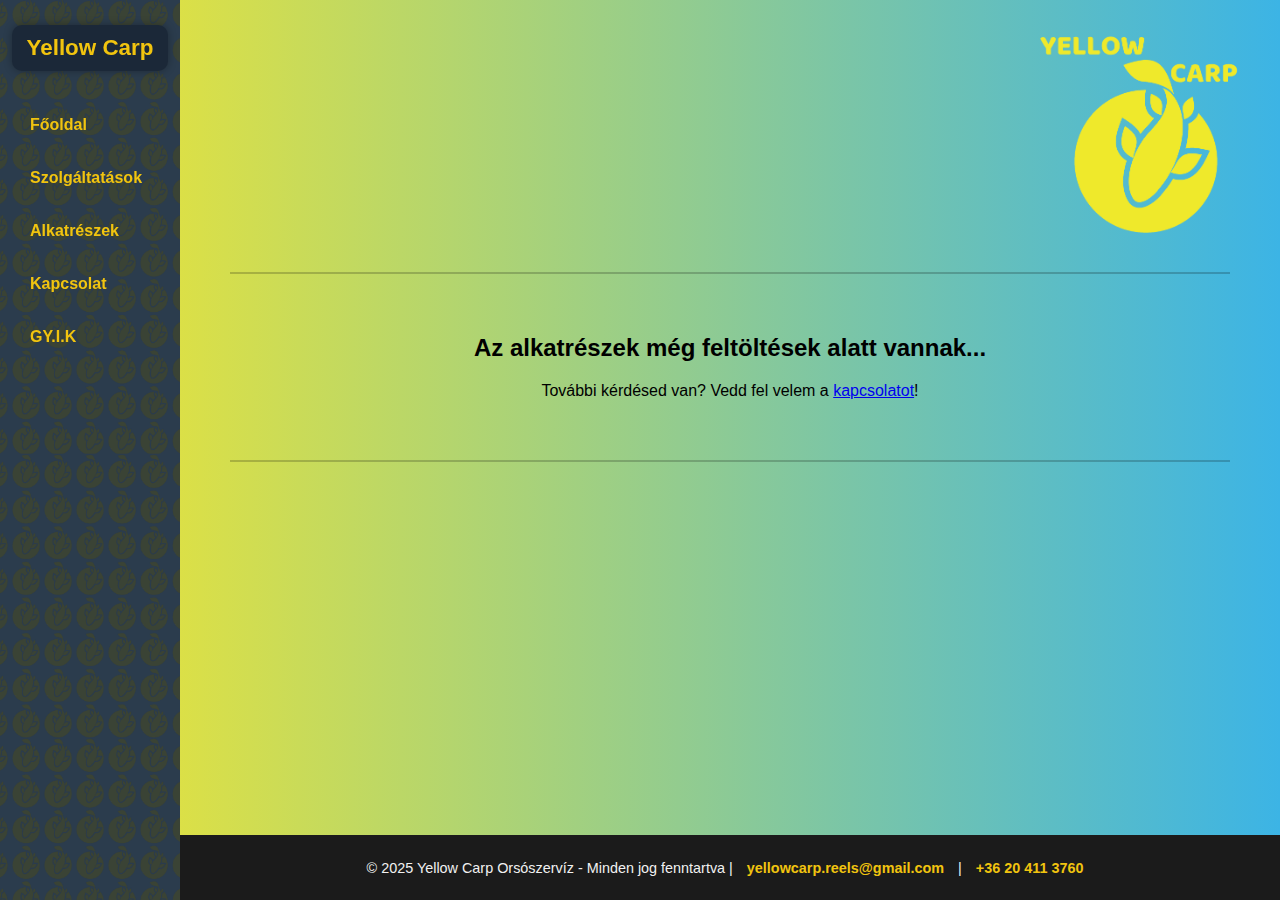
<file: alkatreszekfeltoltesalatt.html>
<!DOCTYPE html>
<html lang="hu">
<head>
  <meta charset="UTF-8">
  <meta name="viewport" content="width=device-width, initial-scale=1.0">
  <title>Yellow Carp - Alkatrészek</title>
  <link rel="icon" type="image/png" href="/logo.png?v=2">
  <style>
    html, body {
      margin: 0;
      padding: 0;
      min-height: 100vh;
      display: flex;
      flex-direction: column;
      font-family: Arial, sans-serif;
      background: linear-gradient(to right, #f5e72d, #3cb4e5);
      color: #000;
    }

    .page-container {
      display: flex;
      flex: 1;
      min-height: 100vh;
    }

    .sidebar {
      position: fixed;
      top: 0;
      left: 0;
      width: 180px;
      height: 100vh;
      color: #f1c40f;
      display: flex;
      flex-direction: column;
      align-items: center;
      padding-top: 10px;
      z-index: 1000;
      background-image: url('sav.png');
      background-repeat: repeat;
      background-size: 800px;
      background-position: center;
      transition: transform 0.3s ease;
    }

    .sidebar h2 {
      text-align: center;
      font-size: 1.4em;
      background-color: #1b2838;
      padding: 10px 15px;
      border-radius: 10px;
      margin: 15px 0 25px 0;
      color: #f1c40f;
      box-shadow: 0 0 8px rgba(0,0,0,0.3);
    }

    .sidebar ul {
      list-style: none;
      padding: 0;
      margin: 0;
      width: 100%;
    }

    .sidebar ul li a {
      color: #f1c40f;
      text-decoration: none;
      font-weight: bold;
      display: block;
      padding: 15px 20px;
      transition: all 0.3s ease;
      border-radius: 6px;
      margin: 5px 10px;
    }

    .sidebar ul li a:hover {
      background-color: #3cb4e5;
      color: #fff;
      transform: scale(1.05);
      box-shadow: 0 0 10px rgba(0,0,0,0.3);
    }

    .main-area {
      display: flex;
      flex-direction: column;
      flex: 1;
      margin-left: 180px;
    }

    .main-content {
      flex-grow: 1;
      padding: 50px;
      position: relative;
    }

    header h1 {
      font-size: 1.8em;
      margin-bottom: 100px;
	  text-align: center;
    }

    /* --- Keresőmező --- */
    .search-bar {
      margin-bottom: 30px;
      display: flex;
      justify-content: center;
    }
	
	
    .separator {
      margin: 60px 0;
      height: 2px;
      background: rgba(0,0,0,0.2);
    }

    .search-bar input {
      width: 60%;
      padding: 10px 15px;
      border-radius: 20px;
      border: 1px solid #999;
      font-size: 1em;
    }

    /* --- Alkatrész rács --- */
    .parts-grid {
      display: grid;
      grid-template-columns: repeat(auto-fit, minmax(220px, 1fr));
      gap: 20px;
    }

    .part-card {
      background-color: rgba(255,255,255,0.8);
      border-radius: 10px;
      padding: 15px;
      text-align: center;
      box-shadow: 0 0 8px rgba(0,0,0,0.2);
      transition: transform 0.2s;
      cursor: pointer;
    }

    .part-card:hover {
      transform: translateY(-5px);
    }

    .part-card img {
      width: 100%;
      height: 150px;
      object-fit: cover;
      border-radius: 8px;
      margin-bottom: 10px;
    }

    .part-name {
      font-weight: bold;
      font-size: 1.1em;
      margin-bottom: 5px;
    }

    .part-desc {
      font-size: 0.9em;
      color: #333;
      margin-bottom: 10px;
    }

    .stock {
      font-weight: bold;
      padding: 5px 10px;
      border-radius: 15px;
      display: inline-block;
      font-size: 0.9em;
    }

    .in-stock {
      background-color: #27ae60;
      color: #fff;
    }

    .out-stock {
      background-color: #e74c3c;
      color: #fff;
    }

    .bottom-bar {
      background-color: #1b1b1b;
      color: #f1f1f1;
      text-align: center;
      padding: 10px;
      font-size: 0.9em;
      margin-top: auto;
    }

    .bottom-bar a {
      color: #f1c40f;
      text-decoration: none;
      font-weight: bold;
      margin: 0 10px;
    }

    .bottom-bar a:hover {
      text-decoration: underline;
    }

    /* --- Modális ablak stílusa --- */
    .modal {
      display: none;
      position: fixed;
      z-index: 2000;
      left: 0;
      top: 0;
      width: 100%;
      height: 100%;
      background-color: rgba(0, 0, 0, 0.5);
      overflow: auto;
      padding-top: 10px;
    }

    .modal-content {
      background-color: #fff;
      margin: 5% auto;
      padding: 20px;
      border: 1px solid #888;
      width: 80%;
      border-radius: 10px;
      box-shadow: 0 0 20px rgba(0, 0, 0, 0.1);
      max-width: 600px;
    }

    .close {
      color: #aaa;
      float: right;
      font-size: 28px;
      font-weight: bold;
    }

    .close:hover,
    .close:focus {
      color: black;
      text-decoration: none;
      cursor: pointer;
    }
	
	.corner-logo {
      position: absolute;
      top: 10px;
      right: 10px;
      width: 250px;
      height: auto;
      border: none;
      box-shadow: none;
      object-fit: contain;
	  background: none;
    }

    @media (max-width: 768px) {
      .sidebar {
        position: static;
        width: 100%;
        height: auto;
        flex-direction: row;
        justify-content: space-around;
      }
      .main-area {
        margin-left: 0;
      }
    }
  </style>
  <link rel="stylesheet" href="mobilealkatreszek.css">
</head>
<body>
<div class="hamburger" id="hamburger">
  <span></span>
  <span></span>
  <span></span>
</div>
  <div class="page-container">
    <div class="sidebar" id="sidebar">
      <h2>Yellow Carp</h2>
      <ul>
        <li><a href="index.html">Főoldal</a></li>
        <li><a href="szolgaltatasok.html">Szolgáltatások</a></li>
        <li><a href="alkatreszekfeltoltesalatt.html">Alkatrészek</a></li>
        <li><a href="kapcsolat.html">Kapcsolat</a></li>
		<li><a href="gyik.html">GY.I.K</a></li>
      </ul>
    </div>

    <div class="main-area">
      <div class="main-content">
		<img src="NagyLogo.png" alt="Yellow Carp logó" class="corner-logo">


		<br><br><br><br><br><br><br><br><br>
    <div class="separator"></div>
		<h2 style="text-align: center;">Az alkatrészek még feltöltések alatt vannak...</h2>
		<p style="text-align: center;">További kérdésed van? Vedd fel velem a <a href="kapcsolat.html">kapcsolatot</a>!
	<div class="separator"></div>


        <!-- Modális ablak -->
        <div id="myModal" class="modal">
          <div class="modal-content">
            <span class="close">&times;</span>
            <h2 id="modal-title"></h2>
            <p id="modal-desc"></p>
            <p id="modal-longdesc"></p>
          </div>
        </div>
      </div>

      <div class="bottom-bar">
        <p>© 2025 Yellow Carp Orsószervíz - Minden jog fenntartva | 
        <a href="mailto:yellowcarp.reels@gmail.com">yellowcarp.reels@gmail.com</a> | 
        <a href="tel:+36204113760">+36 20 411 3760</a></p>
      </div>
    </div>
  </div>

  <script>
    // Keresés (név + leírás)
    const searchInput = document.getElementById('searchInput');
    const partsGrid = document.getElementById('partsGrid');
    const partCards = partsGrid.getElementsByClassName('part-card');

    searchInput.addEventListener('keyup', () => {
      const filter = searchInput.value.toLowerCase();
      for (let card of partCards) {
        const name = card.querySelector('.part-name').textContent.toLowerCase();
        const desc = card.querySelector('.part-desc').textContent.toLowerCase();
        card.style.display = name.includes(filter) || desc.includes(filter) ? '' : 'none';
      }
    });

    // Modális ablak funkció
    const modal = document.getElementById('myModal');
    const closeModal = document.querySelector('.close');

    for (let card of partCards) {
      card.addEventListener('click', () => {
        const title = card.querySelector('.part-name').textContent;
        const desc = card.querySelector('.part-desc').textContent;
        const longdesc = card.dataset.longdesc || desc;

        document.getElementById('modal-title').textContent = title;
        document.getElementById('modal-desc').textContent = desc;
        document.getElementById('modal-longdesc').textContent = longdesc;

        modal.style.display = "block";
      });
    }

    closeModal.addEventListener('click', () => {
      modal.style.display = "none";
    });

    window.addEventListener('click', (event) => {
      if (event.target === modal) {
        modal.style.display = "none";
      }
    });
	
	const hamburger = document.getElementById("hamburger");
	const sidebar = document.getElementById("sidebar");

	hamburger.addEventListener("click", () => {
	  sidebar.classList.toggle("active");
	});
  </script>
</body>
</html>
</file>
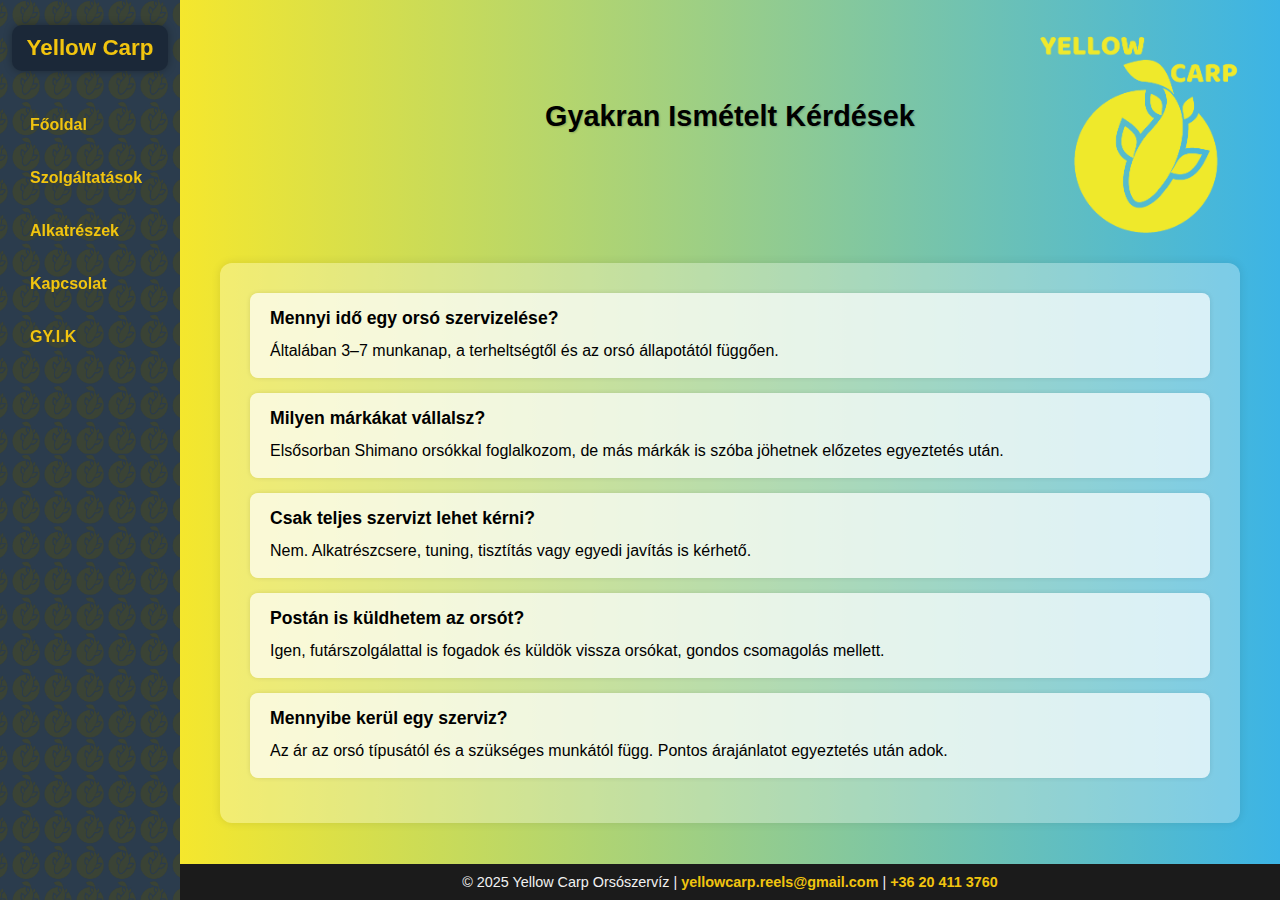
<file: gyik.html>
<!DOCTYPE html>
<html lang="hu">
<head>
  <meta charset="UTF-8">
  <meta name="viewport" content="width=device-width, initial-scale=1.0">
  <title>Yellow Carp - GY.I.K</title>
  <link rel="icon" type="image/png" href="/logo.png?v=2">

  <style>
    html, body {
      margin: 0;
      padding: 0;
      min-height: 100vh;
      display: flex;
      flex-direction: column;
      font-family: Arial, sans-serif;
      background: linear-gradient(to right, #f5e72d, #3cb4e5);
      color: #000;
    }

    .page-container {
      display: flex;
      flex: 1;
    }
	
    .corner-logo {
      position: absolute;
      top: 0px;
      right: 10px;
      width: 250px;
      height: auto;
      border: none;
      box-shadow: none;
      object-fit: contain;
      background: none;
    }


    .sidebar {
      position: fixed;
      top: 0;
      left: 0;
      width: 180px;
      height: 100vh;
      color: #f1c40f;
      display: flex;
      flex-direction: column;
      align-items: center;
      padding-top: 10px;
      z-index: 1000;
      background-image: url('sav.png');
      background-repeat: repeat;
      background-size: 800px;
      background-position: center;
    }

    .sidebar h2 {
      text-align: center;
      font-size: 1.4em;
      background-color: #1b2838;
      padding: 10px 15px;
      border-radius: 10px;
      margin: 15px 0 25px 0;
      color: #f1c40f;
      box-shadow: 0 0 8px rgba(0,0,0,0.3);
    }

    .sidebar ul {
      list-style: none;
      padding: 0;
      margin: 0;
      width: 100%;
    }

    .sidebar ul li {
      width: 100%;
      text-align: left;
    }

    .sidebar ul li a {
      color: #f1c40f;
      text-decoration: none;
      font-weight: bold;
      display: block;
      padding: 15px 20px;
      transition: all 0.3s ease;
      border-radius: 6px;
      margin: 5px 10px;
    }

    .sidebar ul li a:hover {
      background-color: #3cb4e5;
      color: #fff;
      transform: scale(1.05);
      box-shadow: 0 0 10px rgba(0,0,0,0.3);
    }

    /* --- Hamburger --- */
    .hamburger {
      display: none;
      position: fixed;
      top: 15px;
      left: 15px;
      width: 30px;
      height: 25px;
      flex-direction: column;
      justify-content: space-between;
      cursor: pointer;
      z-index: 2000;
    }

    .hamburger span {
      height: 4px;
      background-color: #f1c40f;
      border-radius: 2px;
    }

    .main-area {
      display: flex;
      flex-direction: column;
      flex: 1;
      margin-left: 180px;
      background: linear-gradient(to right, #f5e72d, #3cb4e5);
    }

    .main-content {
      flex-grow: 1;
      padding: 40px;
      display: flex;
      flex-direction: column;
      position: relative;
      margin-top: 10px; /* ez tolja lejjebb a tartalmat a logó alatt */
    }

    header h1 {
      font-size: 1.8em;
      color: #000;
      margin-bottom: 130px;
      text-shadow: 1px 1px 2px rgba(0,0,0,0.2);
	  text-align: center;
	  margin-top: 50px;
    }
	h1 {
    font-size: 1.5em;
    margin-top: 60px;
    margin-bottom: 40px;
    text-align: left;
  }

    /* --- GYIK --- */
    .faq-section {
      background-color: rgba(255,255,255,0.3);
      padding: 30px;
      border-radius: 12px;
      box-shadow: 0 0 10px rgba(0,0,0,0.1);
    }

    .faq-item {
      background-color: rgba(255,255,255,0.7);
      border-radius: 8px;
      padding: 15px 20px;
      margin-bottom: 15px;
      box-shadow: 0 0 5px rgba(0,0,0,0.1);
    }

    .faq-item h3 {
      margin: 0 0 10px 0;
      font-size: 1.1em;
      color: #000;
    }

    .faq-item p {
      margin: 0;
      font-size: 1em;
      line-height: 1.5;
    }

    .bottom-bar {
      background-color: #1b1b1b;
      color: #f1f1f1;
      text-align: center;
      padding: 10px;
      font-size: 0.9em;
      margin-top: auto;
    }

    .bottom-bar a {
      color: #f1c40f;
      text-decoration: none;
      font-weight: bold;
    }

    }
  </style>
    <link rel="stylesheet" href="mobileindex.css">
</head>

<body>

<div class="hamburger" id="hamburger">
  <span></span>
  <span></span>
  <span></span>
</div>

<div class="page-container">
  <div class="sidebar" id="sidebar">
    <h2>Yellow Carp</h2>
    <ul>
      <li><a href="index.html">Főoldal</a></li>
      <li><a href="szolgaltatasok.html">Szolgáltatások</a></li>
      <li><a href="alkatreszek.html">Alkatrészek</a></li>
      <li><a href="kapcsolat.html">Kapcsolat</a></li>
      <li><a href="gyik.html">GY.I.K</a></li>
    </ul>
  </div>

  <div class="main-area">
    <div class="main-content">
      <header>
        <h1>Gyakran Ismételt Kérdések</h1>
      </header>
		<img src="NagyLogo.png" alt="Yellow Carp logó" class="corner-logo">
      <section class="faq-section">

        <div class="faq-item">
          <h3>Mennyi idő egy orsó szervizelése?</h3>
          <p>Általában 3–7 munkanap, a terheltségtől és az orsó állapotától függően.</p>
        </div>

        <div class="faq-item">
          <h3>Milyen márkákat vállalsz?</h3>
          <p>Elsősorban Shimano orsókkal foglalkozom, de más márkák is szóba jöhetnek előzetes egyeztetés után.</p>
        </div>

        <div class="faq-item">
          <h3>Csak teljes szervizt lehet kérni?</h3>
          <p>Nem. Alkatrészcsere, tuning, tisztítás vagy egyedi javítás is kérhető.</p>
        </div>

        <div class="faq-item">
          <h3>Postán is küldhetem az orsót?</h3>
          <p>Igen, futárszolgálattal is fogadok és küldök vissza orsókat, gondos csomagolás mellett.</p>
        </div>

        <div class="faq-item">
          <h3>Mennyibe kerül egy szerviz?</h3>
          <p>Az ár az orsó típusától és a szükséges munkától függ. Pontos árajánlatot egyeztetés után adok.</p>
        </div>

      </section>
    </div>

    <div class="bottom-bar">
      © 2025 Yellow Carp Orsószervíz |
      <a href="mailto:yellowcarp.reels@gmail.com">yellowcarp.reels@gmail.com</a> |
      <a href="tel:+36204113760">+36 20 411 3760</a>
    </div>
  </div>
</div>

<script>
  const hamburger = document.getElementById('hamburger');
  const sidebar = document.getElementById('sidebar');

  hamburger.addEventListener('click', () => {
    sidebar.classList.toggle('active');
  });
</script>

</body>
</html>
</file>
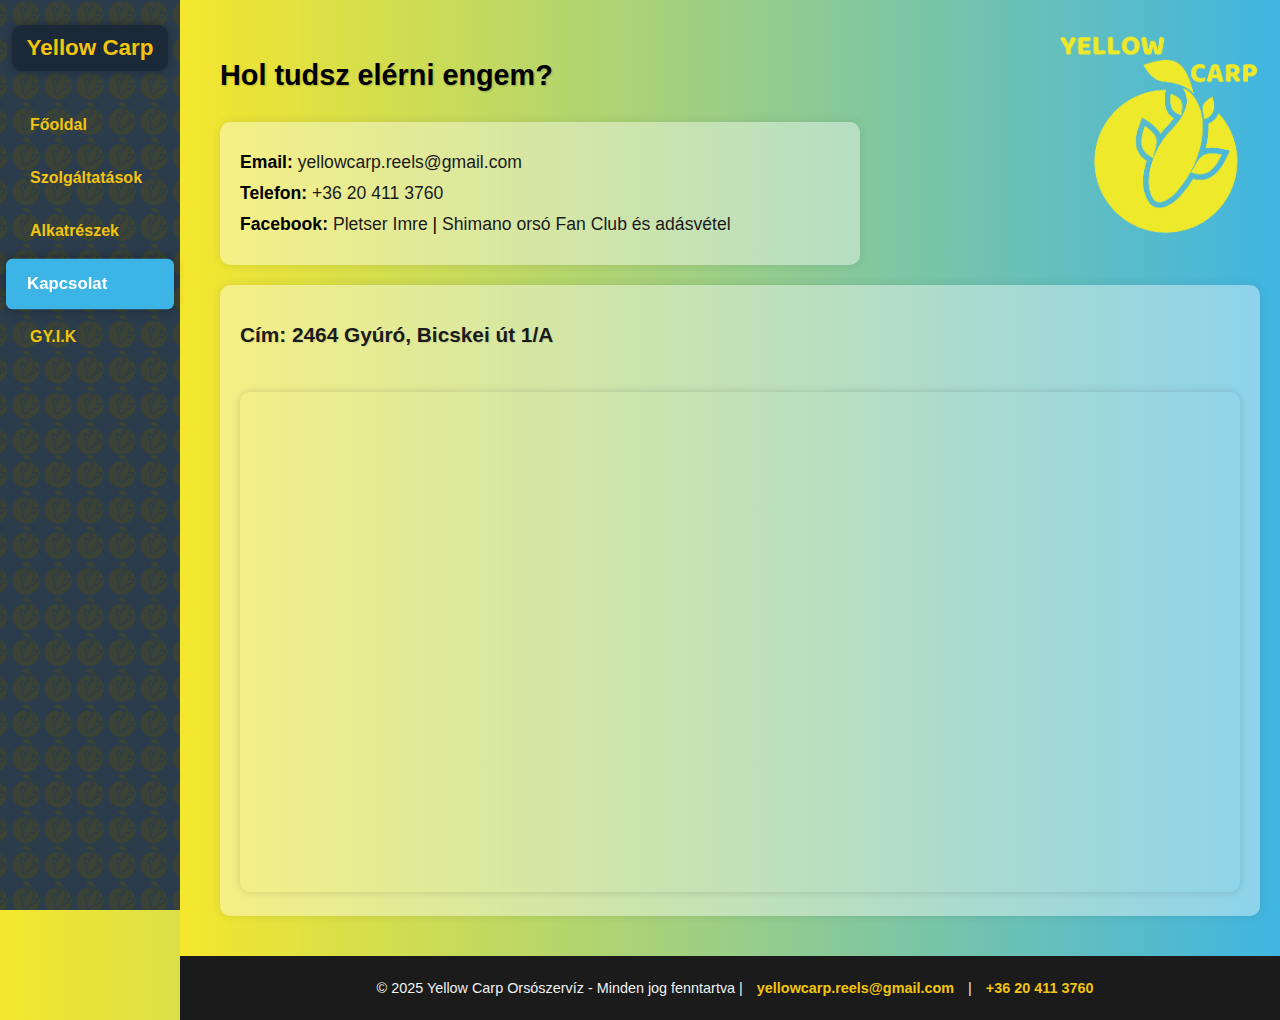
<file: kapcsolat.html>
<!DOCTYPE html>
<html lang="hu">
<head>
  <meta charset="UTF-8">
  <meta name="viewport" content="width=device-width, initial-scale=1.0">
  <title>Yellow Carp - Kapcsolat</title>
  <link rel="icon" type="image/png" href="/logo.png?v=2">
  <style>
    html, body {
      margin: 0;
      padding: 0;
      min-height: 100vh;
      display: flex;
      flex-direction: column;
      font-family: Arial, sans-serif;
      background: linear-gradient(to right, #f5e72d, #3cb4e5);
      color: #000;
    }

    .page-container {
      display: flex;
      flex: 1;
      min-height: 100vh;
    }

	.sidebar ul li a.active {
	  background-color: #3cb4e5;
	  color: #fff;
	  box-shadow: 0 0 10px rgba(0,0,0,0.3);
	  transform: scale(1.05);
	}
	
    .sidebar {
      position: fixed;
      top: 0;
      left: 0;
      width: 180px;
      height: 100vh;
      color: #f1c40f;
      display: flex;
      flex-direction: column;
      align-items: center;
      padding-top: 10px;
      z-index: 1000;
      background-image: url('sav.png');
      background-repeat: repeat;
      background-size: 800px;
      background-position: center;
    }

    .sidebar h2 {
      text-align: center;
      font-size: 1.4em;
      background-color: #1b2838;
      padding: 10px 15px;
      border-radius: 10px;
      margin: 15px 0 25px 0;
      color: #f1c40f;
      box-shadow: 0 0 8px rgba(0,0,0,0.3);
    }

    .sidebar ul {
      list-style: none;
      padding: 0;
      margin: 0;
      width: 100%;
    }

    .sidebar ul li {
      width: 100%;
      text-align: left;
    }

    .sidebar ul li a {
      color: #f1c40f;
      text-decoration: none;
      font-weight: bold;
      display: block;
      padding: 15px 20px;
      transition: all 0.3s ease;
      border-radius: 6px;
      margin: 5px 10px;
    }

    .sidebar ul li a:hover {
      background-color: #3cb4e5;
      color: #fff;
      transform: scale(1.05);
      box-shadow: 0 0 10px rgba(0,0,0,0.3);
    }

    .main-area {
      display: flex;
      flex-direction: column;
      flex: 1;
      margin-left: 180px;
      background: linear-gradient(to right, #f5e72d, #3cb4e5);
    }

    .main-content {
      flex-grow: 1;
      padding: 40px;
      display: flex;
      flex-direction: column;
      position: relative;
    }

    header h1 {
      font-size: 1.8em;
      color: #000;
      margin-bottom: 30px;
      text-shadow: 1px 1px 2px rgba(0,0,0,0.2);
    }

    .corner-logo {
      position: absolute;
      top: 10px;
      right: 10px;
      width: 250px;
      height: auto;
      border: none;
      box-shadow: none;
      object-fit: contain;
      background: none;
    }

    .contact-info {
      background-color: rgba(255, 255, 255, 0.4);
      padding: 20px;
      border-radius: 10px;
      box-shadow: 0 0 10px rgba(0,0,0,0.1);
      max-width: 600px;
    }

    .contact-info p {
      font-size: 1.1em;
      margin: 10px 0;
    }

    .contact-info a {
      color: #1b1b1b;
      text-decoration: none;
      font-weight: normal;
    }

    .contact-info a:hover {
      color: #3cb4e5;
    }

    iframe {
      margin-top: 30px;
      border-radius: 10px;
      border: none;
      box-shadow: 0 0 10px rgba(0,0,0,0.2);
      width: 100%;
      height: 300px;
    }

    .bottom-bar {
      background-color: #1b1b1b;
      color: #f1f1f1;
      text-align: center;
      padding: 10px;
      font-size: 0.9em;
      width: auto;
      margin-top: auto;
    }

    .bottom-bar a {
      color: #f1c40f;
      text-decoration: none;
      font-weight: bold;
      margin: 0 10px;
    }

    .bottom-bar a:hover {
      text-decoration: underline;
    }

    .map-container {
      background-color: rgba(255, 255, 255, 0.4);
      padding: 20px;
      border-radius: 10px;
      box-shadow: 0 0 10px rgba(0,0,0,0.1);
      width: 1000px;
      margin-top: 20px;
      text-align: left;
    }

    .map-container h2 {
      font-size: 1.3em;
      margin-bottom: 15px;
      color: #1b1b1b;
      text-shadow: 1px 1px 1px rgba(0,0,0,0.1);
    }

    .map-container iframe {
      width: 100%;
      height: 500px;
      border: none;
      border-radius: 10px;
      box-shadow: 0 0 8px rgba(0,0,0,0.15);
    }

    @media (max-width: 768px) {
      .corner-logo {
        position: static;
        display: block;
        margin: 20px auto;
      }

      .sidebar {
        position: static;
        width: 100%;
        height: auto;
        flex-direction: row;
        justify-content: space-around;
      }

      .main-area {
        margin-left: 0;
      }
    }
  </style>
    <link rel="stylesheet" href="mobilegyik.css">
</head>
<body>

<div class="hamburger" id="hamburger">
  <span></span>
  <span></span>
  <span></span>
</div>
  <div class="page-container">
    <div class="sidebar" id="sidebar">
      <h2>Yellow Carp</h2>
      <ul>
        <li><a href="index.html">Főoldal</a></li>
        <li><a href="szolgaltatasok.html">Szolgáltatások</a></li>
        <li><a href="alkatreszekfeltoltesalatt.html">Alkatrészek</a></li>
        <li><a href="kapcsolat.html">Kapcsolat</a></li>
		<li><a href="gyik.html">GY.I.K</a></li>
      </ul>
    </div>

    <div class="main-area">
      <div class="main-content">
        <header>
          <h1>Hol tudsz elérni engem?</h1>
        </header>
        
		<img src="NagyLogo.png" alt="Yellow Carp logó" class="corner-logo">

        <div class="contact-info">
          <p><strong>Email:</strong> <a href="mailto:yellowcarp.reels@gmail.com">yellowcarp.reels@gmail.com</a></p>
          <p><strong>Telefon:</strong> <a href="tel:+36204113760">+36 20 411 3760</a></p>
		  <p><strong>Facebook:</strong> <a href= "https://www.facebook.com/profile.php?id=100080998879646&locale=hu_HU">Pletser Imre</a> | <a href="https://www.facebook.com/groups/228934489091153?locale=hu_HU">Shimano orsó Fan Club és adásvétel</a>
        </div>

        <div class="map-container">
          <h2>Cím: 2464 Gyúró, Bicskei út 1/A</h2>
          <iframe src="https://www.google.com/maps/embed?pb=!1m18!1m12!1m3!1d675.5169729722827!2d18.74080955417937!3d47.37159338549459!2m3!1f0!2f0!3f0!3m2!1i1024!2i768!4f13.1!3m3!1m2!1s0x476a09683f4d2eed%3A0x88a87c498137fe20!2sYellow%20Carp%20ors%C3%B3szerviz!5e0!3m2!1shu!2shu!4v1762366693689!5m2!1shu!2shu"></iframe>
        </div>
      </div>

      <div class="bottom-bar">
        <p>© 2025 Yellow Carp Orsószervíz - Minden jog fenntartva | 
        <a href="mailto:yellowcarp.reels@gmail.com">yellowcarp.reels@gmail.com</a> | 
        <a href="tel:+36204113760">+36 20 411 3760</a></p>
      </div>
    </div>
  </div>
  
  
  
  <script>
const hamburger = document.getElementById("hamburger");
const sidebar = document.getElementById("sidebar");

hamburger.addEventListener("click", () => {
  sidebar.classList.toggle("active");
});
</script>

<script>
document.addEventListener("DOMContentLoaded", function() {
  const currentPage = window.location.pathname.split("/").pop();
  const menuLinks = document.querySelectorAll(".sidebar a");

  menuLinks.forEach(link => {
    const linkPage = link.getAttribute("href");

    if (linkPage === currentPage || 
        (currentPage === "" && linkPage === "index.html")) {
      link.classList.add("active");
    }
  });
});
</script>
</body>
</html>
</file>
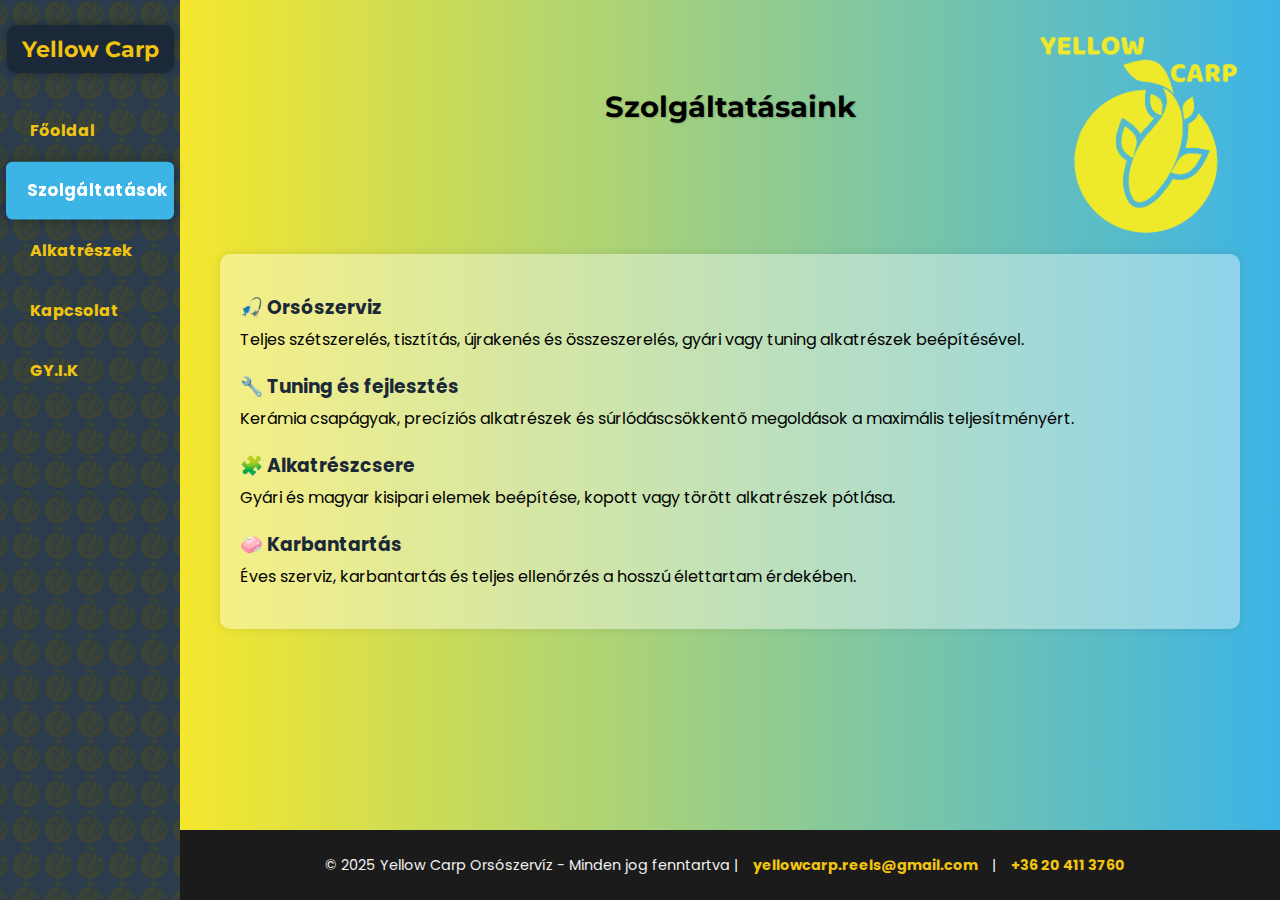
<file: szolgaltatasok.html>
<!DOCTYPE html>
<html lang="hu">
<head>
  <meta charset="UTF-8">
  <meta name="viewport" content="width=device-width, initial-scale=1.0">
  <link href="https://fonts.googleapis.com/css2?family=Poppins:wght@400;600;700&display=swap" rel="stylesheet">
  <link href="https://fonts.googleapis.com/css2?family=Montserrat:wght@400;500;600;700&display=swap" rel="stylesheet">
  <title>Yellow Carp - Szolgáltatások</title>
  <link rel="icon" type="image/png" href="/logo.png?v=2">
  <style>
    html, body {
      margin: 0;
      padding: 0;
      min-height: 100vh;
      display: flex;
      flex-direction: column;
      font-family: 'Poppins', sans-serif;
      background: linear-gradient(to right, #f5e72d, #3cb4e5);
      color: #000;
    }
	h1, h2, .sidebar h2 {
	  font-family: 'Montserrat', sans-serif;
	}

    .page-container {
      display: flex;
      flex: 1;
      min-height: 100vh;
    }
	
	.sidebar ul li a.active {
	  background-color: #3cb4e5;
	  color: #fff;
	  box-shadow: 0 0 10px rgba(0,0,0,0.3);
	  transform: scale(1.05);
	}

    .sidebar {
      position: fixed;
      top: 0;
      left: 0;
      width: 180px;
      height: 100vh;
      color: #f1c40f;
      display: flex;
      flex-direction: column;
      align-items: center;
      padding-top: 10px;
      z-index: 1000;
      background-image: url('sav.png');
      background-repeat: repeat;
      background-size: 800px;
      background-position: center;
    }

    .sidebar h2 {
      text-align: center;
      font-size: 1.4em;
      background-color: #1b2838;
      padding: 10px 15px;
      border-radius: 10px;
      margin: 15px 0 25px 0;
      color: #f1c40f;
      box-shadow: 0 0 8px rgba(0,0,0,0.3);
    }

    .sidebar ul {
      list-style: none;
      padding: 0;
      margin: 0;
      width: 100%;
    }

    .sidebar ul li {
      width: 100%;
      text-align: left;
    }

    .sidebar ul li a {
      color: #f1c40f;
      text-decoration: none;
      font-weight: bold;
      display: block;
      padding: 15px 20px;
      transition: all 0.3s ease;
      border-radius: 6px;
      margin: 5px 10px;
    }

    .sidebar ul li a:hover {
      background-color: #3cb4e5;
      color: #fff;
      transform: scale(1.05);
      box-shadow: 0 0 10px rgba(0,0,0,0.3);
    }

    .main-area {
      display: flex;
      flex-direction: column;
      flex: 1;
      margin-left: 180px;
      background: linear-gradient(to right, #f5e72d, #3cb4e5);
    }

    .main-content {
      flex-grow: 1;
      padding: 40px;
      display: flex;
      flex-direction: column;
      position: relative;
      margin-top: 30px; /* ez tolja lejjebb a tartalmat a logó alatt */
    }

    header h1 {
      font-size: 1.8em;
      color: #000;
      margin-bottom: 130px;
      text-shadow: 1px 1px 2px rgba(0,0,0,0.2);
	  text-align: center;
    }

    .corner-logo {
      position: absolute;
      top: 10px;
      right: 10px;
      width: 250px;
      height: auto;
      border: none;
      box-shadow: none;
      object-fit: contain;
      background: none;
    }

    .service-list {
      background-color: rgba(255,255,255,0.4);
      border-radius: 10px;
      padding: 20px;
      box-shadow: 0 0 10px rgba(0,0,0,0.1);
    }

    .service-item {
      margin-bottom: 20px;
    }

    .service-item h3 {
      color: #1b2838;
      margin-bottom: 5px;
    }

    .service-item p {
      margin: 0;
      font-size: 1em;
    }

    .bottom-bar {
      background-color: #1b1b1b;
      color: #f1f1f1;
      text-align: center;
      padding: 10px;
      font-size: 0.9em;
      width: auto;
      margin-top: auto;
    }

    .bottom-bar a {
      color: #f1c40f;
      text-decoration: none;
      font-weight: bold;
      margin: 0 10px;
    }

    .bottom-bar a:hover {
      text-decoration: underline;
    }

    @media (max-width: 768px) {
      .corner-logo {
        position: static;
        display: block;
        margin: 20px auto;
      }

      .sidebar {
        position: static;
        width: 100%;
        height: auto;
        flex-direction: row;
        justify-content: space-around;
      }

      .main-area {
        margin-left: 0;
      }

      .main-content {
        margin-top: 0;
      }
    }
  </style>
   <link rel="stylesheet" href="mobileszolgaltatasok.css">
</head>
<body>
<div class="hamburger" id="hamburger">
  <span></span>
  <span></span>
  <span></span>
</div>

  <div class="page-container">
    <div class="sidebar" id="sidebar">
      <h2>Yellow Carp</h2>
      <ul>
        <li><a href="index.html">Főoldal</a></li>
        <li><a href="szolgaltatasok.html">Szolgáltatások</a></li>
        <li><a href="alkatreszekfeltoltesalatt.html">Alkatrészek</a></li>
        <li><a href="kapcsolat.html">Kapcsolat</a></li>
		<li><a href="gyik.html">GY.I.K</a></li>
      </ul>
    </div>

    <div class="main-area">
      <img src="NagyLogo.png" alt="Yellow Carp logó" class="corner-logo">

      <div class="main-content">
        <header>
          <h1>Szolgáltatásaink</h1>
        </header>

        <div class="service-list">
          <div class="service-item">
            <h3>🎣 Orsószerviz</h3>
            <p>Teljes szétszerelés, tisztítás, újrakenés és összeszerelés, gyári vagy tuning alkatrészek beépítésével.</p>
          </div>

          <div class="service-item">
            <h3>🔧 Tuning és fejlesztés</h3>
            <p>Kerámia csapágyak, precíziós alkatrészek és súrlódáscsökkentő megoldások a maximális teljesítményért.</p>
          </div>

          <div class="service-item">
            <h3>🧩 Alkatrészcsere</h3>
            <p>Gyári és magyar kisipari elemek beépítése, kopott vagy törött alkatrészek pótlása.</p>
          </div>

          <div class="service-item">
            <h3>🧼 Karbantartás</h3>
            <p>Éves szerviz, karbantartás és teljes ellenőrzés a hosszú élettartam érdekében.</p>
          </div>
        </div>
      </div>

      <div class="bottom-bar">
        <p>© 2025 Yellow Carp Orsószervíz - Minden jog fenntartva | 
        <a href="mailto:yellowcarp.reels@gmail.com">yellowcarp.reels@gmail.com</a> | 
        <a href="tel:+36204113760">+36 20 411 3760</a></p>
      </div>
    </div>
  </div>
  
  <script>
const hamburger = document.getElementById("hamburger");
const sidebar = document.getElementById("sidebar");

hamburger.addEventListener("click", () => {
  sidebar.classList.toggle("active");
});
</script>
<script>
document.addEventListener("DOMContentLoaded", function() {
  const currentPage = window.location.pathname.split("/").pop();
  const menuLinks = document.querySelectorAll(".sidebar a");

  menuLinks.forEach(link => {
    const linkPage = link.getAttribute("href");

    if (linkPage === currentPage || 
        (currentPage === "" && linkPage === "index.html")) {
      link.classList.add("active");
    }
  });
});
</script>
</body>
</html>
</file>
<file: mobilealkatreszek.css>
/* MOBILE ALKATRÉSZEK */

@media (max-width: 768px) {

  /* HAMBURGER */
  .hamburger {
    display: flex;
    position: fixed;
    top: 15px;
    left: 15px;
    width: 30px;
    height: 25px;
    flex-direction: column;
    justify-content: space-between;
    cursor: pointer;
    z-index: 2000;
  }

  .hamburger span {
    height: 4px;
    background-color: #f1c40f;
    border-radius: 2px;
  }

  /* SIDEBAR – INDEX MINTA */
  .sidebar {
    position: fixed;
    top: 0;
    left: 0;
    transform: translateX(-100%);
    transition: transform 0.3s ease;
    width: 180px;
    height: 100vh;
    z-index: 1000;

    background-image: url('sav.png');
    background-repeat: repeat;
    background-size: 800px;
    background-position: center;
  }

  .sidebar.active {
    transform: translateX(0);
  }

  /* MAIN */
  .main-area {
    margin-left: 0;
  }

  .main-content {
    padding: 20px;
    position: relative;
  }

  /* HEADER */
  header h1 {
    font-size: 1.5em;
    margin-top: 0;
    margin-bottom: 40px;
    text-align: center;
  }

  /* LOGÓ */
  .corner-logo {
    position: absolute;
    top: 120px;
    right: 15px;
    width: 110px;
  }

  /* KERESŐ */
  .search-bar input {
    width: 100%;
    font-size: 0.95em;
  }

  /* GRID */
  .parts-grid {
    grid-template-columns: 1fr;
    gap: 15px;
  }

  .part-card img {
    height: 160px;
  }

  .part-name {
    font-size: 1em;
  }

  .part-desc {
    font-size: 0.9em;
  }

  .bottom-bar {
    font-size: 0.85em;
    padding: 8px;
  }
}

/* 480px */
@media (max-width: 480px) {

  header h1 {
    font-size: 1.3em;
  }

  .corner-logo {
    width: 90px;
    top: 110px;
  }

  .part-card img {
    height: 140px;
  }
}
</file>
<file: mobileindex.css>
/* Mobile specifikus felülírások 768px alatt */
@media (max-width: 768px) {

  /* Hamburger látható */
  .hamburger {
    display: flex;
  }

  /* Sidebar alapból elrejtve */
  .sidebar {
    position: fixed;
    left: -100%;
    width: 200px;
    height: 100vh;
    padding-top: 20px;
    background-size: cover;
    transition: transform 0.3s ease;
    z-index: 1000;
  }

  .sidebar.active {
    transform: translateX(100%);
  }

  .sidebar h2 {
    font-size: 1.6em;
    padding: 12px 15px;
    margin-bottom: 20px;
  }

  .sidebar ul li a {
    padding: 12px 15px;
    margin: 4px 8px;
    font-size: 1em;
  }

  /* Main content margó nélkül */
  .main-area {
    margin-left: 0;
  }

  .main-content {
    padding: 20px;
  }

  .corner-logo {
    position: static;
    display: block;
    margin: 20px auto;
    width: 200px;
  }

  .intro-text {
    font-size: 1em;
    max-width: 100%;
  }

  /* Posts grid mobilon 1 oszlop */
  .posts-grid {
    display: grid;
    grid-template-columns: 1fr;
    gap: 16px;
  }

  .post-card {
    min-height: auto;
    padding: 14px;
  }

  .post-image {
    height: 180px;
  }

  .post-card p {
    font-size: 0.95em;
    -webkit-line-clamp: 4; /* kevesebb sor mobilon */
  }

  /* Post gallery mobilon */
  .post-gallery img {
    width: 48%;
    margin-bottom: 10px;
  }

  /* Modal kisebb képernyőn */
  .modal-content {
    width: 90%;
    padding: 20px;
    margin: 5vh auto;
  }

  /* Footer */
  .bottom-bar {
    font-size: 0.9em;
    padding: 12px;
  }
}
</file>
<file: mobilegyik.css>
/* MOBILEGYIK.CSS */

@media (max-width: 768px) {

  .corner-logo {
    position: absolute;
    top: 90px;
    right: 15px;
    width: 110px;
  }

  .hamburger {
    display: flex;
    position: fixed;
    top: 15px;
    left: 15px;
    width: 30px;
    height: 25px;
    flex-direction: column;
    justify-content: space-between;
    z-index: 3000;
  }

  .hamburger span {
    height: 4px;
    background: #f1c40f;
  }

  .sidebar {
    position: fixed;
    top: 0;
    left: 0;
    transform: translateX(-100%);
    transition: transform 0.3s ease;
    width: 180px;
    height: 100vh;
    z-index: 2000;
  }

  .sidebar.active {
    transform: translateX(0);
  }

  .main-area {
    margin-left: 0;
    padding: 0 15px;
  }

  header h1 {
    margin-top: 80px;
  }

  .contact-info {
    margin-top: 20px;
  }

  .map-container iframe {
    width: 100%;
    height: 300px;
  }

  .bottom-bar {
    font-size: 0.85em;
    padding: 8px;
  }
}

@media (max-width: 480px) {

  .corner-logo {
    width: 90px;
    top: 75px;
  }
}
</file>
<file: mobileszolgaltatasok.css>
/* mobileszolgaltatasok.css */

@media (max-width: 768px) {

  .corner-logo {
    position: absolute;
    top: 90px;
    right: 15px;
    width: 110px;
    z-index: 10;
  }

  header {
    position: relative;
  }

  .hamburger {
    display: flex;
    position: fixed;
    top: 15px;
    left: 15px;
    width: 30px;
    height: 25px;
    flex-direction: column;
    justify-content: space-between;
    z-index: 3000;
  }

  .hamburger span {
    height: 4px;
    background: #f1c40f;
  }

  .sidebar {
    position: fixed;
    top: 0;
    left: 0;
    transform: translateX(-100%);
    transition: transform 0.3s ease;
    width: 180px;
    height: 100vh;
    z-index: 2000;
  }

  .sidebar.active {
    transform: translateX(0);
  }

  .main-area {
    margin-left: 0;
  }

  .main-content {
    display: flex;
    flex-direction: column;
    gap: 20px;
    margin: 0 15px;
    padding-top: 10px;
  }

  header h1 {
    font-size: 1.5em;
    text-align: center;
    margin-top: 80px;
    margin-bottom: 20px;
  }

  .service-list {
    display: flex;
    flex-direction: column;
    gap: 15px;
  }

  .bottom-bar {
    font-size: 0.85em;
    padding: 8px;
  }
}

@media (max-width: 480px) {

  .corner-logo {
    width: 90px;
    top: 75px;
  }
}
</file>
